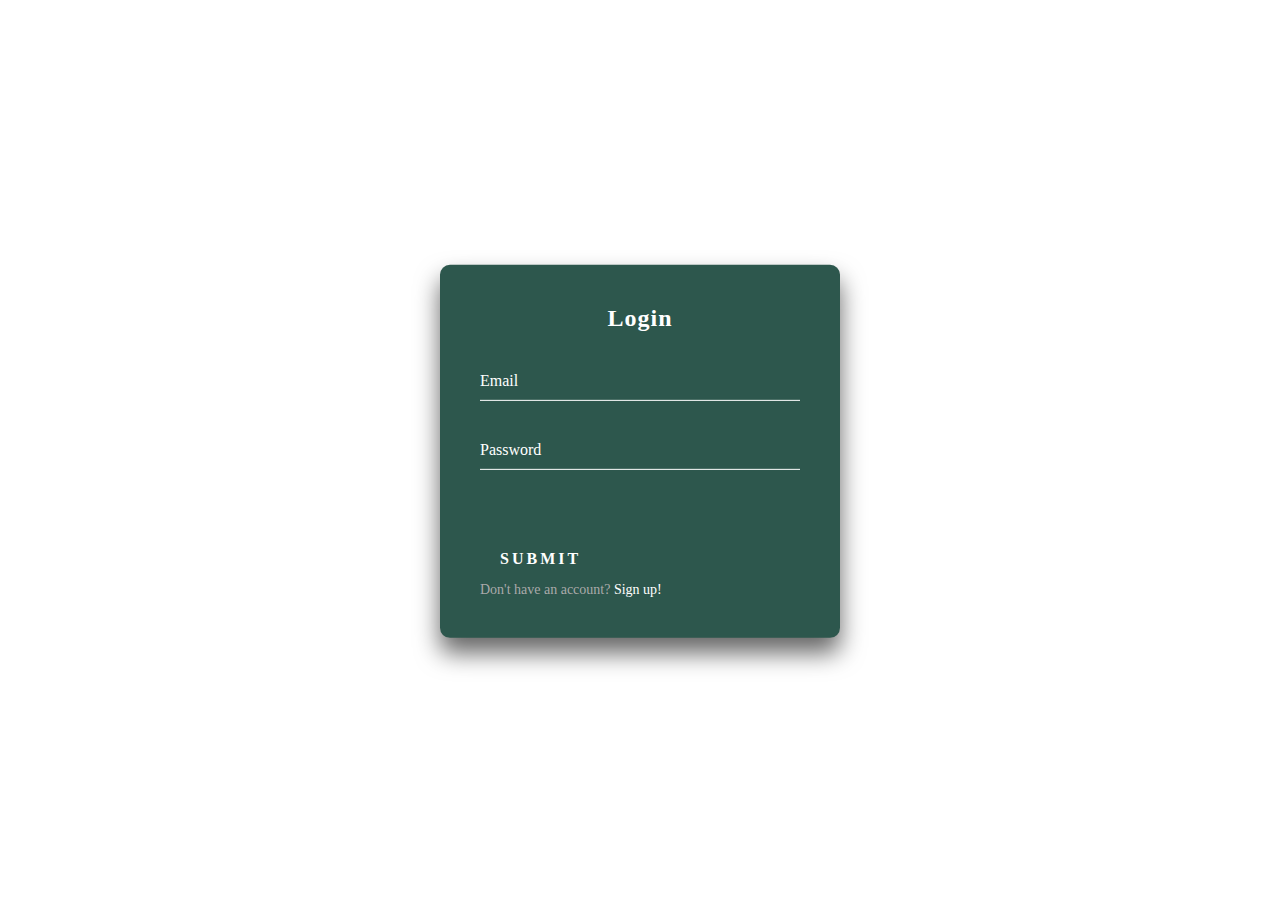
<file: login.html>
<!DOCTYPE html>
<html lang="en">

<head>
  <meta charset="UTF-8">
  <meta name="viewport" content="width=device-width, initial-scale=1.0">
  <title>Login_Page_MindEase</title>
  <link rel="stylesheet" href="Login.css">
</head>

<body>
  <div class="login-box">
    <p>Login</p>
    <form>
      <div class="user-box">
        <input required="" name="" type="text">
        <label>Email</label>
      </div>
      <div class="user-box">
        <input required="" name="" type="password">
        <label>Password</label>
      </div>
      <a href="dashboard/dashboard.html">
        <span></span>
        <span></span>
        <span></span>
        <span></span>
        Submit
      </a>
    </form>
    <p>Don't have an account? <a href="sign_up.html" class="a2">Sign up!</a></p>
  </div>
</body>

</html>
</file>
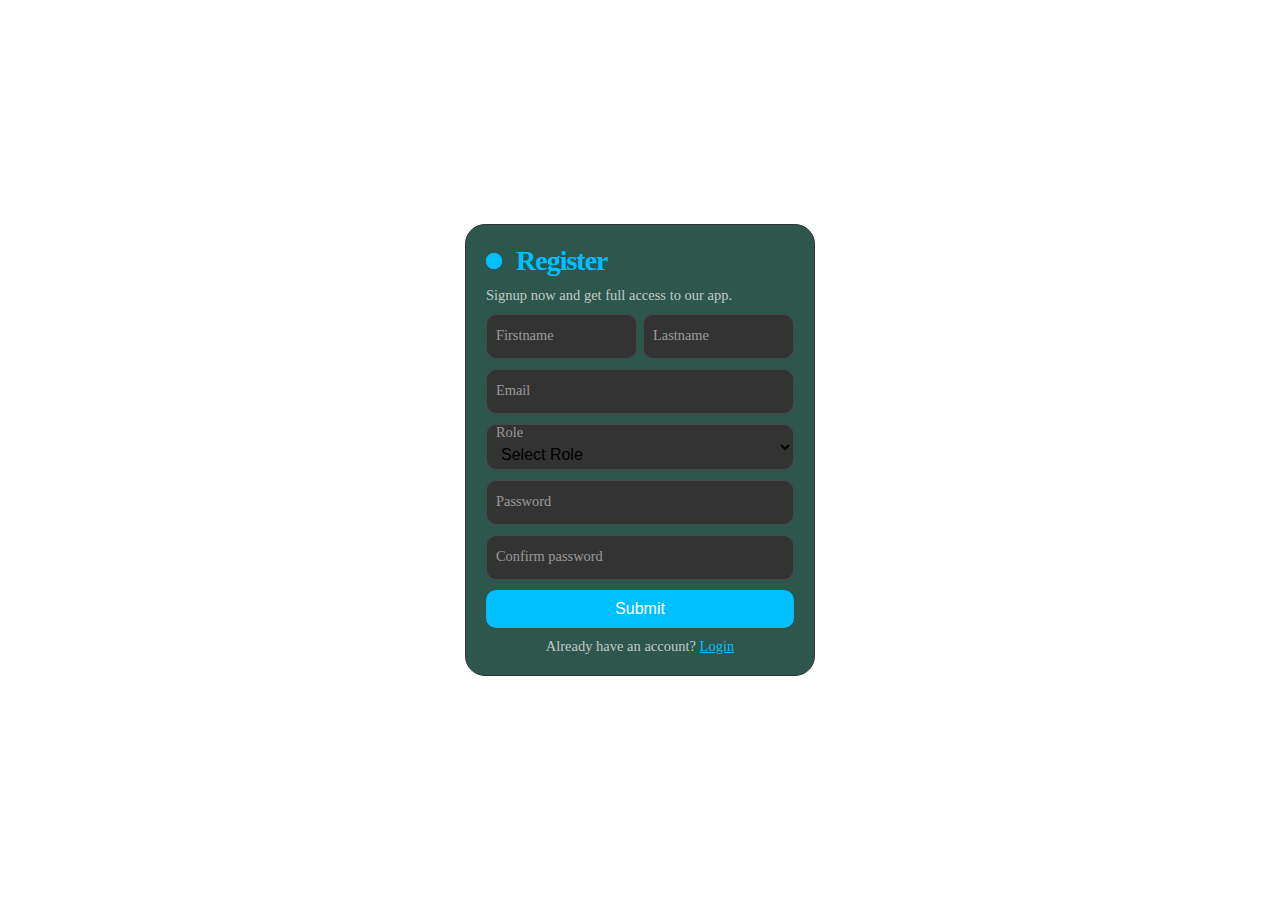
<file: sign_up.html>
<!DOCTYPE html>
<html lang="en">

<head>
    <meta charset="UTF-8">
    <meta name="viewport" content="width=device-width, initial-scale=1.0">
    <title>Sign_up_MindEase</title>
    <link rel="stylesheet" href="sign_up.css">
</head>

<body>
    <div class="box">
        <form class="form">
            <p class="title">Register </p>
            <p class="message">Signup now and get full access to our app. </p>
            <div class="flex">
                <label>
                    <input class="input" type="text" placeholder="" required="">
                    <span>Firstname</span>
                </label>

                <label>
                    <input class="input" type="text" placeholder="" required="">
                    <span>Lastname</span>
                </label>
            </div>

            <label>
                <input class="input" type="email" placeholder="" required="">
                <span>Email</span>
            </label>
            <label>
                <select class="input" required="">
                    <option value="" disabled selected hidden>Select Role</option>
                    <option value="student">Student</option>
                    <option value="parent">Parent</option>
                    <option value="faculty">Faculty</option>
                </select>
                <span>Role</span>
            </label>

            <label>
                <input class="input" type="password" placeholder="" required="">
                <span>Password</span>
            </label>
            <label>
                <input class="input" type="password" placeholder="" required="">
                <span>Confirm password</span>
            </label>
            <button class="submit"><a href="dashboard/dashboard.html">Submit</a></button>
            <p class="signin">Already have an account? <a href="login.html">Login</a> </p>
        </form>
    </div>
</body>

</html>
</file>
<file: Login.css>
*{
  margin: 0;
  padding: 0;
  box-sizing: border-box;
}
:root{
  --landing_page_background:rgba(45,87,77,255);
}


.login-box {
    position: absolute;
    top: 50%;
    left: 50%;
    width: 400px;
    padding: 40px;
    margin: 20px auto;
    transform: translate(-50%, -55%);
    background: var(--landing_page_background);
    box-sizing: border-box;
    box-shadow: 0 15px 25px rgba(0,0,0,.6);
    border-radius: 10px;
  }
  
  .login-box p:first-child {
    margin: 0 0 30px;
    padding: 0;
    color: #fff;
    text-align: center;
    font-size: 1.5rem;
    font-weight: bold;
    letter-spacing: 1px;
  }
  
  .login-box .user-box {
    position: relative;
  }
  
  .login-box .user-box input {
    width: 100%;
    padding: 10px 0;
    font-size: 16px;
    color: #fff;
    margin-bottom: 30px;
    border: none;
    border-bottom: 1px solid #fff;
    outline: none;
    background: transparent;
  }
  
  .login-box .user-box label {
    position: absolute;
    top: 0;
    left: 0;
    padding: 10px 0;
    font-size: 16px;
    color: #fff;
    pointer-events: none;
    transition: .5s;
  }
  
  .login-box .user-box input:focus ~ label,
  .login-box .user-box input:valid ~ label {
    top: -20px;
    left: 0;
    color: #fff;
    font-size: 12px;
  }
  
  .login-box form a {
    position: relative;
    display: inline-block;
    padding: 10px 20px;
    font-weight: bold;
    color: #fff;
    font-size: 16px;
    text-decoration: none;
    text-transform: uppercase;
    overflow: hidden;
    transition: .5s;
    margin-top: 40px;
    letter-spacing: 3px
  }
  
  .login-box a:hover {
    background: #fff;
    color: #272727;
    border-radius: 5px;
  }
  
  .login-box a span {
    position: absolute;
    display: block;
  }
  
  .login-box a span:nth-child(1) {
    top: 0;
    left: -100%;
    width: 100%;
    height: 2px;
    background: linear-gradient(90deg, transparent, #fff);
    animation: btn-anim1 1.5s linear infinite;
  }
  
  @keyframes btn-anim1 {
    0% {
      left: -100%;
    }
  
    50%,100% {
      left: 100%;
    }
  }
  
  .login-box a span:nth-child(2) {
    top: -100%;
    right: 0;
    width: 2px;
    height: 100%;
    background: linear-gradient(180deg, transparent, #fff);
    animation: btn-anim2 1.5s linear infinite;
    animation-delay: .375s
  }
  
  @keyframes btn-anim2 {
    0% {
      top: -100%;
    }
  
    50%,100% {
      top: 100%;
    }
  }
  
  .login-box a span:nth-child(3) {
    bottom: 0;
    right: -100%;
    width: 100%;
    height: 2px;
    background: linear-gradient(270deg, transparent, #fff);
    animation: btn-anim3 1.5s linear infinite;
    animation-delay: .75s
  }
  
  @keyframes btn-anim3 {
    0% {
      right: -100%;
    }
  
    50%,100% {
      right: 100%;
    }
  }
  
  .login-box a span:nth-child(4) {
    bottom: -100%;
    left: 0;
    width: 2px;
    height: 100%;
    background: linear-gradient(360deg, transparent, #fff);
    animation: btn-anim4 1.5s linear infinite;
    animation-delay: 1.125s
  }
  
  @keyframes btn-anim4 {
    0% {
      bottom: -100%;
    }
  
    50%,100% {
      bottom: 100%;
    }
  }
  
  .login-box p:last-child {
    color: #aaa;
    font-size: 14px;
  }
  
  .login-box a.a2 {
    color: #fff;
    text-decoration: none;
  }
  
  .login-box a.a2:hover {
    background: transparent;
    color: #aaa;
    border-radius: 5px;
  }
</file>
<file: sign_up.css>
* {
  margin: 0;
  padding: 0;
  box-sizing: border-box;
}

:root {
  --landing_page_background: rgba(45, 87, 77, 255);
  --landing_page_button_bgcolor: #c0f196;
}

.box {
  width: 100vw;
  height: 100vh;
  background-color: #ffffff;
  display: flex;
  justify-content: center;
  align-items: center;
}

.form {
  display: flex;
  flex-direction: column;
  gap: 10px;
  max-width: 350px;
  padding: 20px;
  border-radius: 20px;
  position: relative;
  background-color: var(--landing_page_background);
  color: #fff;
  border: 1px solid #333;
}

.title {
  font-size: 28px;
  font-weight: 600;
  letter-spacing: -1px;
  position: relative;
  display: flex;
  align-items: center;
  padding-left: 30px;
  color: #00bfff;
}

.title::before {
  width: 18px;
  height: 18px;
}

.title::after {
  width: 18px;
  height: 18px;
  animation: pulse 1s linear infinite;
}

.title::before,
.title::after {
  position: absolute;
  content: "";
  height: 16px;
  width: 16px;
  border-radius: 50%;
  left: 0px;
  background-color: #00bfff;
}

.message,
.signin {
  font-size: 14.5px;
  color: rgba(255, 255, 255, 0.7);
}

.signin {
  text-align: center;
}

.signin a:hover {
  text-decoration: underline royalblue;
}

.signin a {
  color: #00bfff;
}

.flex {
  display: flex;
  width: 100%;
  gap: 6px;
}

.form label {
  position: relative;
}

.form label .input {
  background-color: #333;
  color: #000000;
  width: 100%;
  padding: 20px 05px 05px 10px;
  outline: 0;
  border: 1px solid rgba(105, 105, 105, 0.397);
  border-radius: 10px;
}

.form label .input+span {
  color: rgba(255, 255, 255, 0.5);
  position: absolute;
  left: 10px;
  top: 0px;
  font-size: 0.9em;
  cursor: text;
  transition: 0.3s ease;
}

.form label .input:placeholder-shown+span {
  top: 12.5px;
  font-size: 0.9em;
}

.form label .input:focus+span,
.form label .input:valid+span {
  color: #00bfff;
  top: 0px;
  font-size: 0.7em;
  font-weight: 600;
}

.input {
  font-size: medium;
}

.submit {
  border: none;
  outline: none;
  padding: 10px;
  border-radius: 10px;
  color: #fff;
  font-size: 16px;
  transform: .3s ease;
  background-color: #00bfff;
  cursor: pointer;
}
.submit a{
  text-decoration: none;
  color: #fff;
    font-size: 16px;
    transform: .3s ease;
}
.submit:hover {
  background-color: #00bfff96;
}

@keyframes pulse {
  from {
    transform: scale(0.9);
    opacity: 1;
  }

  to {
    transform: scale(1.8);
    opacity: 0;
  }
}
</file>
